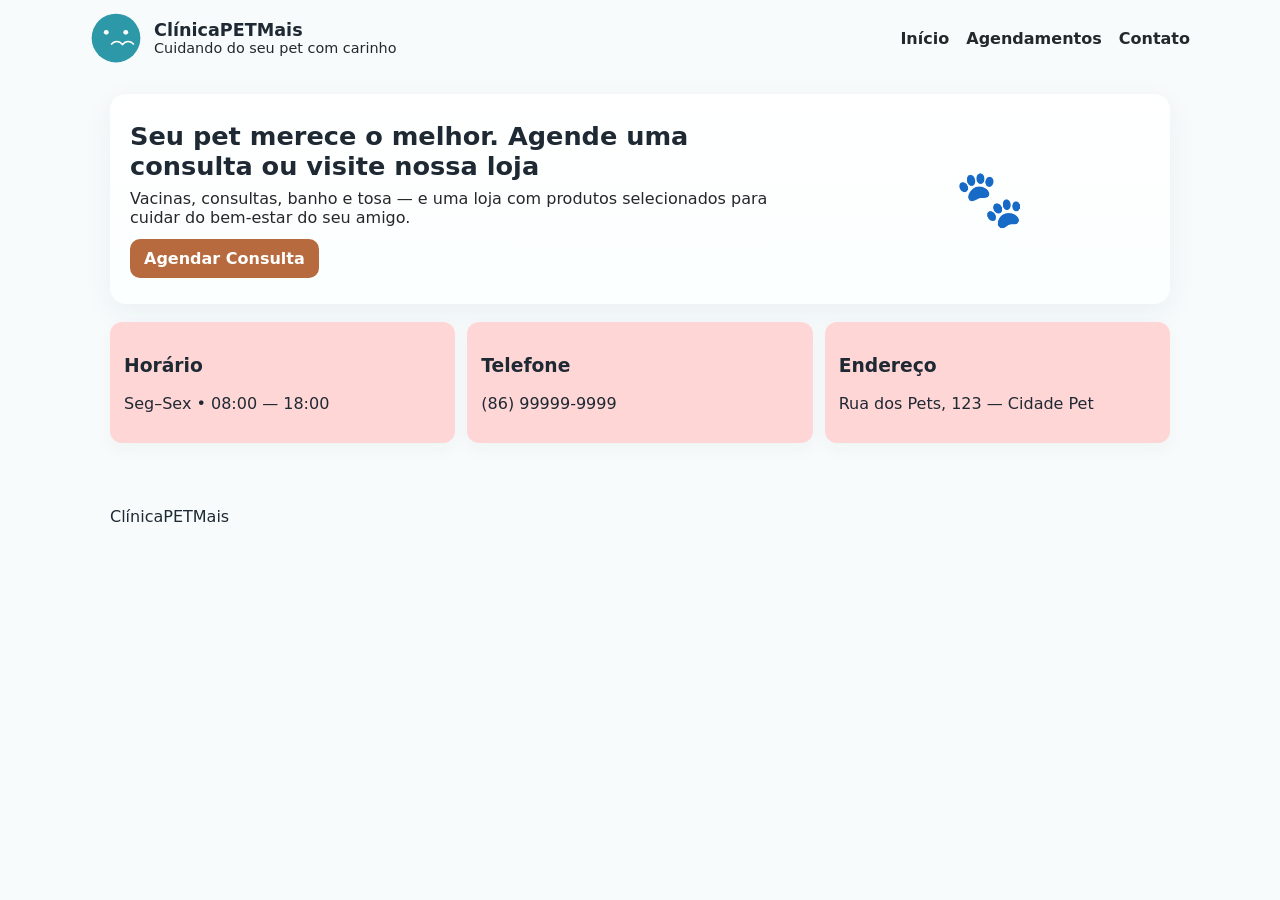
<file: index.html>
<!doctype html>
<html lang="pt-BR">
<head>
  <meta charset="utf-8" />
  <meta name="viewport" content="width=device-width,initial-scale=1"/>
  <title>ClínicaPETMais</title>
  <link rel="stylesheet" href="css/style.css">
</head>
<body>
  <header class="site-header">
    <div class="container header-inner">
      <div class="brand">
        <svg class="logo" width="52" height="52" viewBox="0 0 64 64" aria-hidden="true">
          <circle cx="32" cy="32" r="30" fill="#2c98a8"/>
          <g fill="#fff">
            <path d="M20 28a3 3 0 1 0 0-6 3 3 0 0 0 0 6z"/>
            <path d="M44 28a3 3 0 1 0 0-6 3 3 0 0 0 0 6z"/>
            <path d="M26 40c4-5 10-5 14 0 4-5 10-5 14 0" stroke="#fff" stroke-width="2" fill="none"/>
          </g>
        </svg>
        <div>
          <h1 class="brand-title">ClínicaPETMais</h1>
          <p class="brand-tag">Cuidando do seu pet com carinho</p>
        </div>
      </div>

      <nav class="main-nav" aria-label="Principal">
        <a href="index.html">Início</a>
        <a href="agendamentos.html">Agendamentos</a>
        <a href="#contato">Contato</a>
      </nav>
    </div>
  </header>

  <main class="container home-hero">
    <section class="hero-card">
      <div class="hero-left">
        <h2>Seu pet merece o melhor. Agende uma consulta ou visite nossa loja</h2>
        <p>Vacinas, consultas, banho e tosa — e uma loja com produtos selecionados para cuidar do bem-estar do seu amigo.</p>
        <div class="hero-actions">
          <a class="btn" href="agendamentos.html">Agendar Consulta</a>
        </div>
      </div>
      <div class="hero-right">
        <div class="pet-illustration">
          <div class="paw">🐾</div>
        </div>
      </div>
    </section>

    <section id="contato" class="info-cards">
      <article class="info">
        <h3>Horário</h3>
        <p>Seg–Sex • 08:00 — 18:00</p>
      </article>
      <article class="info">
        <h3>Telefone</h3>
        <p>(86) 99999-9999</p>
      </article>
      <article class="info">
        <h3>Endereço</h3>
        <p>Rua dos Pets, 123 — Cidade Pet</p>
      </article>
    </section>
  </main>

  <footer class="site-footer">
    <div class="container">
      <p>ClínicaPETMais</p>
    </div>
  </footer>

  <script src="Js/shared.js" defer></script>
</body>
</html>
</file>
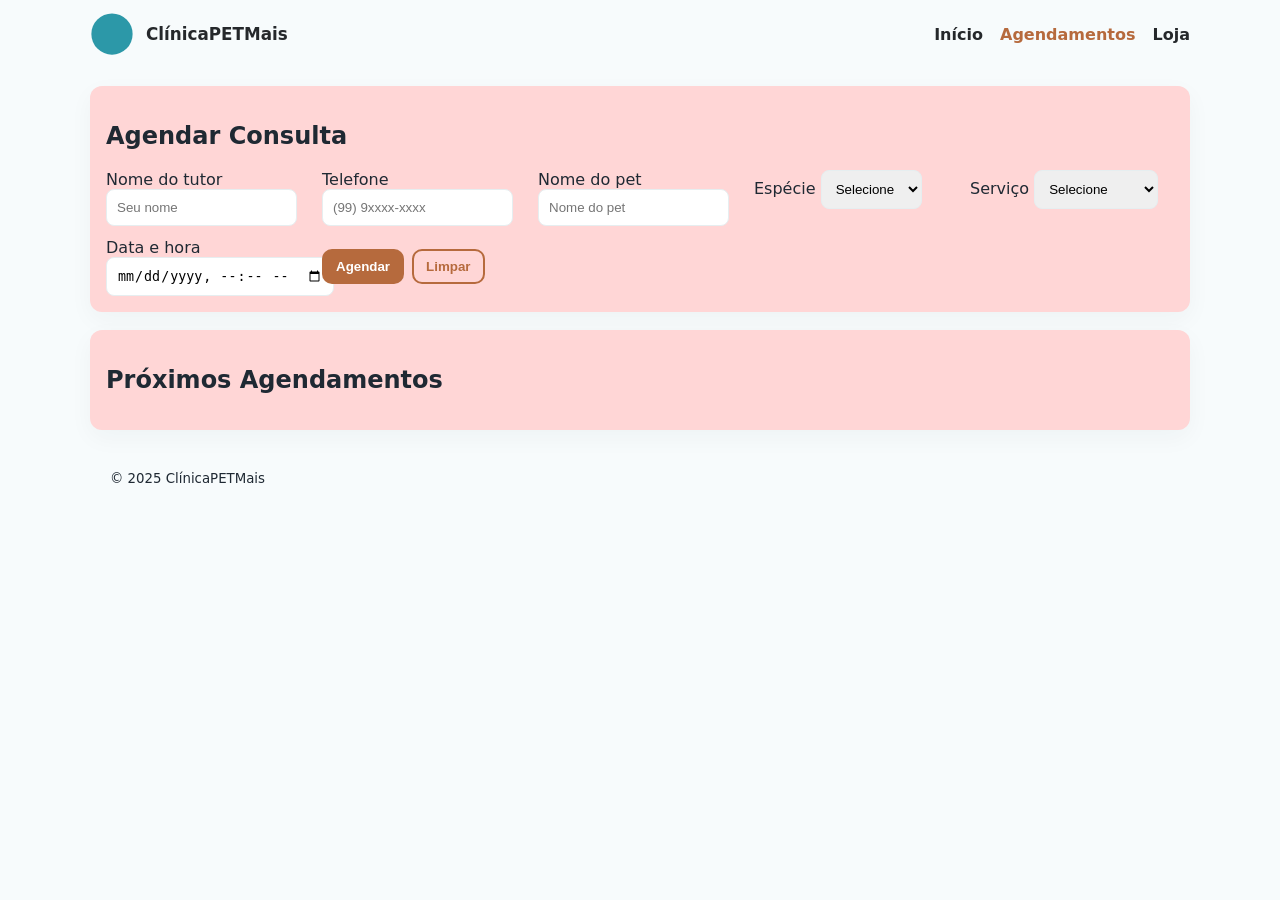
<file: agendamentos.html>
<!doctype html>
<html lang="pt-BR">
<head>
  <meta charset="utf-8" />
  <meta name="viewport" content="width=device-width,initial-scale=1"/>
  <title>Agendamentos — ClínicaPETMais</title>
  <link rel="stylesheet" href="css/style.css">
</head>
<body>
  <header class="site-header">
    <div class="container header-inner">
      <div class="brand small">
        <svg class="logo" width="44" height="44" viewBox="0 0 64 64" aria-hidden="true">
          <circle cx="32" cy="32" r="30" fill="#2c98a8"/>
        </svg>
        <div>
          <h1 class="brand-title">ClínicaPETMais</h1>
        </div>
      </div>

      <nav class="main-nav" aria-label="Principal">
        <a href="index.html">Início</a>
        <a href="agendamentos.html" class="active">Agendamentos</a>
        <a href="loja.html">Loja</a>
      </nav>
    </div>
  </header>

  <main class="container page">
    <section class="card-section">
      <h2>Agendar Consulta</h2>

      <form id="appointmentForm" class="form-grid" novalidate>
        <div>
          <label for="ownerName">Nome do tutor</label>
          <input id="ownerName" name="ownerName" type="text" required placeholder="Seu nome">
        </div>

        <div>
          <label for="phone">Telefone</label>
          <input id="phone" name="phone" type="tel" required placeholder="(99) 9xxxx-xxxx">
        </div>

        <div>
          <label for="petName">Nome do pet</label>
          <input id="petName" name="petName" type="text" required placeholder="Nome do pet">
        </div>

        <div>
          <label for="species">Espécie</label>
          <select id="species" name="species" required>
            <option value="">Selecione</option>
            <option>Cachorro</option>
            <option>Gato</option>
            <option>Outro</option>
          </select>
        </div>

        <div>
          <label for="service">Serviço</label>
          <select id="service" name="service" required>
            <option value="">Selecione</option>
            <option>Consulta</option>
            <option>Banho e Tosa</option>
            <option>Vacinação</option>
          </select>
        </div>

        <div>
          <label for="dateTime">Data e hora</label>
          <input id="dateTime" name="dateTime" type="datetime-local" required>
        </div>

        <div class="fullwidth actions-row">
          <button type="submit" class="btn">Agendar</button>
          <button type="reset" class="btn btn-outline">Limpar</button>
        </div>
      </form>
    </section>

    <section class="card-section appointments-list">
      <h2>Próximos Agendamentos</h2>
      <ul id="appointmentsList" class="list"></ul>
    </section>
  </main>

  <footer class="site-footer">
    <div class="container">
      <small>© <span id="year2">2025</span> ClínicaPETMais</small>
    </div>
  </footer>

  <script src="Js/shared.js" defer></script>
  <script src="Js/agendamento.js" defer></script>
</body>
</html>
</file>
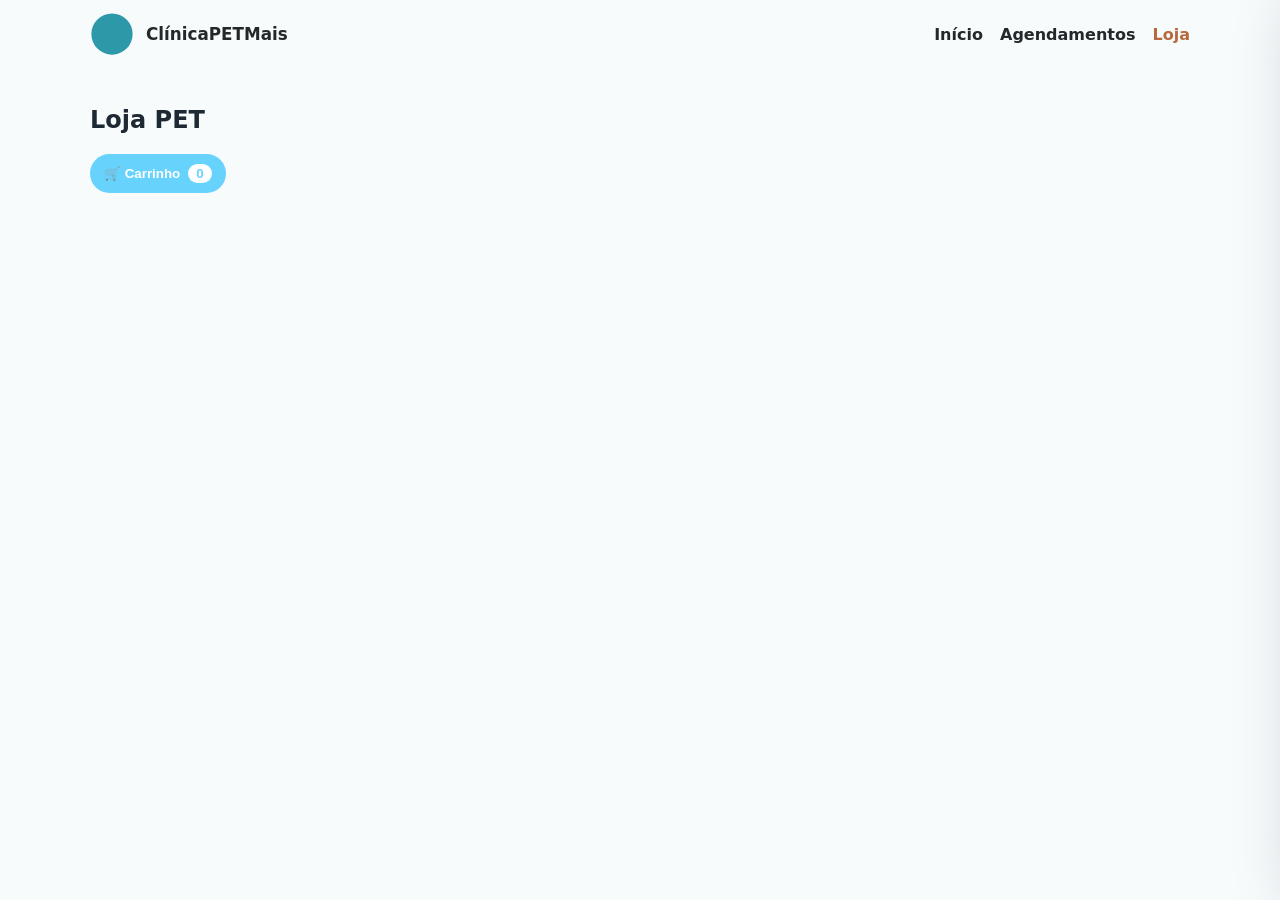
<file: loja.html>
<!doctype html>
<html lang="pt-BR">
<head>
  <meta charset="utf-8" />
  <meta name="viewport" content="width=device-width,initial-scale=1"/>
  <title>Loja — ClínicaPETMais</title>
  <link rel="stylesheet" href="css/style.css">
</head>
<body>
  <header class="site-header">
    <div class="container header-inner">
      <div class="brand small">
        <svg class="logo" width="44" height="44" viewBox="0 0 64 64" aria-hidden="true">
          <circle cx="32" cy="32" r="30" fill="#2c98a8"/>
        </svg>
        <div>
          <h1 class="brand-title">ClínicaPETMais</h1>
        </div>
      </div>

      <nav class="main-nav" aria-label="Principal">
        <a href="index.html">Início</a>
        <a href="agendamentos.html">Agendamentos</a>
        <a href="loja.html" class="active">Loja</a>
      </nav>
    </div>
  </header>

  <main class="container page">
    <div class="store-header">
      <h2>Loja PET</h2>
      <div class="store-actions">
        <button id="cartToggle" class="cart-btn">🛒 Carrinho <span id="cartCount" class="badge">0</span></button>
      </div>
    </div>

    <section id="products" class="product-grid">
      <!-- Produtos serão renderizados pelo JS -->
    </section>
  </main>

  <!-- Carrinho lateral flutuante -->
  <aside id="cartPanel" class="cart">
    <div class="cart-top">
      <h3>Seu Carrinho</h3>
      <button id="closeCart" class="close-cart" aria-label="Fechar carrinho">✕</button>
    </div>

    <ul id="cartItems" class="list"></ul>

    <div class="cart-footer">
      <div class="cart-summary">
        <div>Subtotal</div>
        <div class="cart-total">R$ <span id="cartTotal">0.00</span></div>
      </div>

      <div class="cart-actions">
        <button id="clearCart" class="btn btn-outline">Limpar carrinho</button>
        <button id="checkoutBtn" class="btn">Finalizar compra</button>
      </div>
    </div>
  </aside>

  <div id="overlay" class="overlay"></div>

  <footer class="site-footer">
    <div class="container">
      
    </div>
  </footer>

  <script src="Js/shared.js" defer></script>
  <script src="Js/loja.js" defer></script>
</body>
</html>
</file>
<file: css/style.css>
/* ====================================================
   ClínicaPETMais — style.css (tema petshop)
   Cores: azul pet + laranja de destaque + neutros
   ==================================================== */

:root{
  --primary:#b66a3d;
  --accent:#67d3fd;
  --bg:#f7fbfc;
  --card:#ffd6d6;
  --muted:#25282b;
  --radius:12px;
  --maxw:1100px;
  font-family: "Inter", system-ui, -apple-system, "Segoe UI", Roboto, "Helvetica Neue", Arial;
  color-scheme: light;
}

*{box-sizing:border-box}
html,body{height:100%;margin:0;background:var(--bg);color:#1f2933}
.container{max-width:var(--maxw);margin:0 auto;padding:20px}

/* Header */
.site-header{background:transparent;position:sticky;top:0;z-index:50}
.header-inner{display:flex;align-items:center;justify-content:space-between;gap:12px;padding:12px 0}
.brand{display:flex;gap:12px;align-items:center}
.brand.small .brand-title{font-size:1.05rem}
.brand .brand-title{margin:0;font-size:1.1rem}
.brand-tag{margin:0;color:var(--muted);font-size:0.9rem}
.main-nav a{margin-left:12px;text-decoration:none;color:var(--muted);font-weight:600}
.main-nav a.active, .main-nav a:hover{color:var(--primary)}

/* Hero */
.home-hero{padding-top:18px;padding-bottom:28px}
.hero-card{display:grid;grid-template-columns:1fr 320px;gap:18px;align-items:center;background:linear-gradient(180deg,#fff,#fbffff);padding:20px;border-radius:16px;box-shadow:0 8px 30px rgba(27,49,60,0.06)}
.hero-left h2{margin:0 0 8px 0;font-size:1.6rem}
.hero-left p{margin:0 0 12px;color:var(--muted)}
.hero-actions{display:flex;gap:12px}
.btn{background:var(--primary);color:white;padding:10px 14px;border-radius:10px;border:none;cursor:pointer;text-decoration:none;font-weight:700}
.btn-secondary{background:transparent;color:var(--primary);border:2px solid var(--primary);padding:8px 12px;border-radius:10px}

/* pet illustration */
.pet-illustration{display:flex;align-items:center;justify-content:center;height:170px}
.paw{font-size:56px}

/* info cards */
.info-cards{display:grid;grid-template-columns:repeat(3,1fr);gap:12px;margin-top:18px}
.info{background:var(--card);padding:14px;border-radius:12px;box-shadow:0 6px 18px rgba(27,49,60,0.04)}

/* Pages */
.page{display:grid;grid-template-columns:1fr;gap:18px;padding:18px 0}
.card-section{background:var(--card);padding:16px;border-radius:12px;box-shadow:0 8px 24px rgba(27,49,60,0.04)}
.form-grid{display:grid;grid-template-columns:repeat(auto-fit,minmax(200px,1fr));gap:12px}
.form-grid input, .form-grid select{padding:10px;border-radius:8px;border:1px solid #e6eef0}

/* lists */
.list{list-style:none;padding:0;margin:12px 0}
.list li{display:flex;align-items:center;justify-content:space-between;padding:12px;border-radius:10px;border:1px solid #f0f5f6;background:linear-gradient(180deg,#fff,#fbffff);margin-bottom:10px}
.small{font-size:0.9rem;color:var(--muted)}

/* product grid */
.product-grid{display:grid;grid-template-columns:repeat(auto-fit,minmax(220px,1fr));gap:14px;margin-top:8px}
.product-card{background:var(--card);padding:14px;border-radius:12px;box-shadow:0 10px 26px rgba(27,49,60,0.04);display:flex;flex-direction:column;gap:8px;align-items:flex-start}
.product-card img{width:100%;height:140px;object-fit:cover;border-radius:8px}
.product-card h4{margin:6px 0 0 0}
.price{font-weight:800;color:#1f2933}

/* CART (lateral flutuante) */
.cart-btn{background:var(--accent);color:#fff;padding:10px 14px;border-radius:999px;border:none;cursor:pointer;font-weight:700;display:inline-flex;align-items:center;gap:8px}
.badge{background:#fff;color:var(--accent);padding:2px 8px;border-radius:999px;font-weight:800}

.cart{
  position:fixed;
  top:0;
  right:-420px;
  width:380px;
  height:100vh;
  background:var(--card);
  box-shadow:-18px 0 60px rgba(17,24,39,0.25);
  border-left:6px solid rgba(44,152,168,0.06);
  padding:18px;
  transition:right .32s cubic-bezier(.2,.9,.22,1);
  z-index:1200;
  display:flex;
  flex-direction:column;
  gap:12px;
}
.cart.open{right:0}
.overlay{position:fixed;left:0;top:0;width:100%;height:100%;background:rgba(0,0,0,0.35);opacity:0;visibility:hidden;transition:opacity .25s;z-index:1100}
.overlay.show{opacity:1;visibility:visible}
.cart-top{display:flex;align-items:center;justify-content:space-between}
.close-cart{background:transparent;border:none;font-size:18px;cursor:pointer}
.cart-footer{margin-top:auto;display:flex;flex-direction:column;gap:8px}
.cart-summary{display:flex;justify-content:space-between;align-items:center;font-weight:800;color:#1f2933;padding-top:8px}

/* cart item */
.cart-item{display:flex;gap:10px;align-items:center}
.cart-item .meta{flex:1}
.qty-controls{display:flex;gap:6px}

/* utilities */
.actions-row{display:flex;gap:8px;align-items:center}
.btn-outline{background:transparent;color:var(--primary);border:2px solid var(--primary);padding:8px 12px;border-radius:10px}
.muted{color:var(--muted)}

/* responsive */
@media (max-width:980px){
  .hero-card{grid-template-columns:1fr; padding:18px}
  .info-cards{grid-template-columns:repeat(2,1fr)}
  .main-nav{display:none}
}
@media (max-width:600px){
  .info-cards{grid-template-columns:1fr}
  .cart{width:90%}
  .product-card img{height:160px}
  .product-grid{grid-template-columns:1fr}
}
</file>
